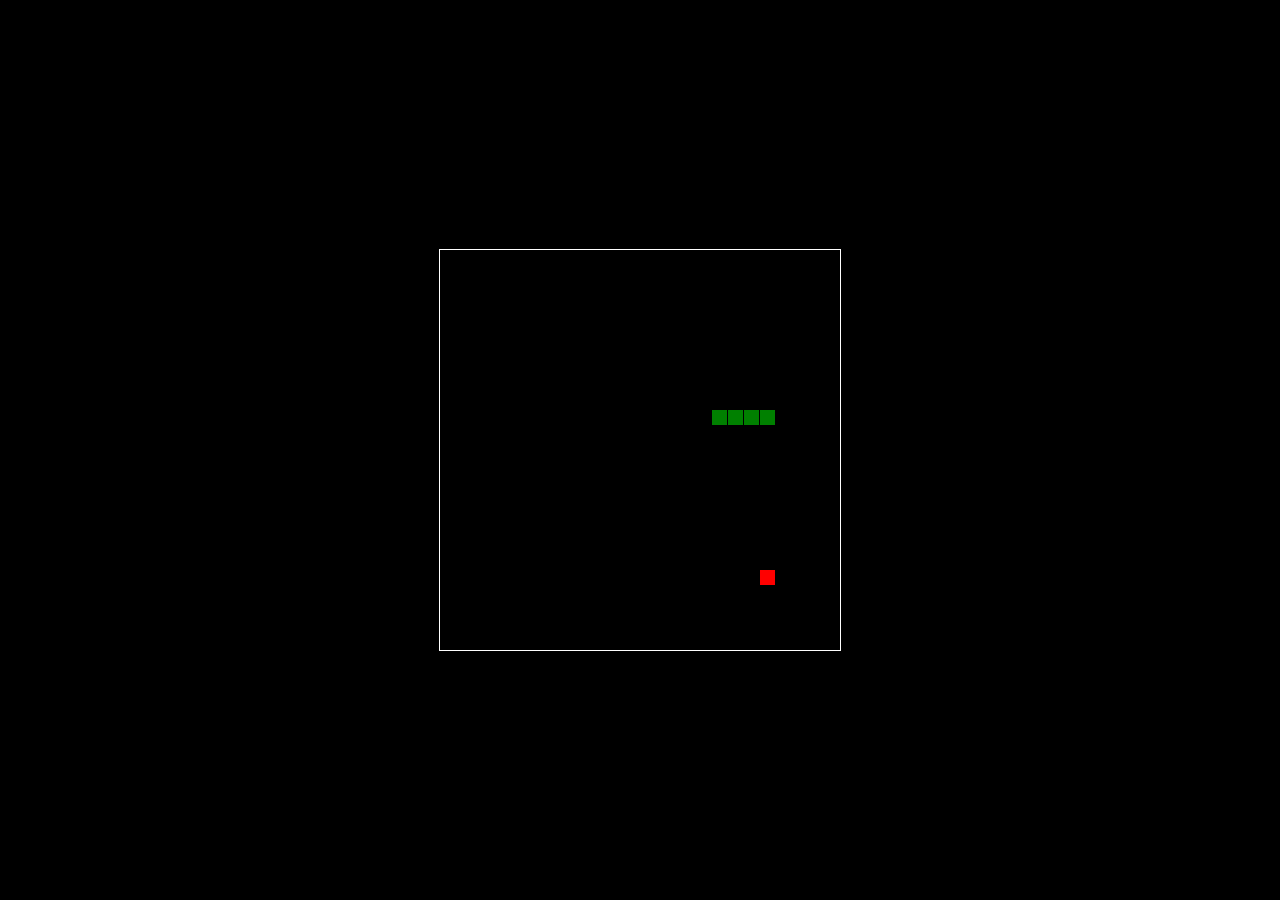
<file: Latihan2/Index.html>
<!DOCTYPE html>
<html>
<head>
  <title>Basic Snake HTML Game</title>
  <meta charset="UTF-8">
  <style>
  html, body {
    height: 100%;
    margin: 0;
  }

  body {
    background: black;
    display: flex;
    align-items: center;
    justify-content: center;
  }
  canvas {
    border: 1px solid white;
  }
  </style>
</head>
<body>
<canvas width="400" height="400" id="game"></canvas>
<script>
var canvas = document.getElementById('game');
var context = canvas.getContext('2d');

// the canvas width & height, snake x & y, and the apple x & y, all need to be a multiples of the grid size in order for collision detection to work
// (e.g. 16 * 25 = 400)
var grid = 16;
var count = 0;

var snake = {
  x: 160,
  y: 160,

  // snake velocity. moves one grid length every frame in either the x or y direction
  dx: grid,
  dy: 0,

  // keep track of all grids the snake body occupies
  cells: [],

  // length of the snake. grows when eating an apple
  maxCells: 4
};
var apple = {
  x: 320,
  y: 320
};

// get random whole numbers in a specific range
// @see https://stackoverflow.com/a/1527820/2124254
function getRandomInt(min, max) {
  return Math.floor(Math.random() * (max - min)) + min;
}

// game loop
function loop() {
  requestAnimationFrame(loop);

  // slow game loop to 15 fps instead of 60 (60/15 = 4)
  if (++count < 4) {
    return;
  }

  count = 0;
  context.clearRect(0,0,canvas.width,canvas.height);

  // move snake by it's velocity
  snake.x += snake.dx;
  snake.y += snake.dy;

  // wrap snake position horizontally on edge of screen
  if (snake.x < 0) {
    snake.x = canvas.width - grid;
  }
  else if (snake.x >= canvas.width) {
    snake.x = 0;
  }

  // wrap snake position vertically on edge of screen
  if (snake.y < 0) {
    snake.y = canvas.height - grid;
  }
  else if (snake.y >= canvas.height) {
    snake.y = 0;
  }

  // keep track of where snake has been. front of the array is always the head
  snake.cells.unshift({x: snake.x, y: snake.y});

  // remove cells as we move away from them
  if (snake.cells.length > snake.maxCells) {
    snake.cells.pop();
  }

  // draw apple
  context.fillStyle = 'red';
  context.fillRect(apple.x, apple.y, grid-1, grid-1);

  // draw snake one cell at a time
  context.fillStyle = 'green';
  snake.cells.forEach(function(cell, index) {

    // drawing 1 px smaller than the grid creates a grid effect in the snake body so you can see how long it is
    context.fillRect(cell.x, cell.y, grid-1, grid-1);

    // snake ate apple
    if (cell.x === apple.x && cell.y === apple.y) {
      snake.maxCells++;

      // canvas is 400x400 which is 25x25 grids
      apple.x = getRandomInt(0, 25) * grid;
      apple.y = getRandomInt(0, 25) * grid;
    }

    // check collision with all cells after this one (modified bubble sort)
    for (var i = index + 1; i < snake.cells.length; i++) {

      // snake occupies same space as a body part. reset game
      if (cell.x === snake.cells[i].x && cell.y === snake.cells[i].y) {
        snake.x = 160;
        snake.y = 160;
        snake.cells = [];
        snake.maxCells = 4;
        snake.dx = grid;
        snake.dy = 0;

        apple.x = getRandomInt(0, 25) * grid;
        apple.y = getRandomInt(0, 25) * grid;
      }
    }
  });
}

// listen to keyboard events to move the snake
document.addEventListener('keydown', function(e) {
  // prevent snake from backtracking on itself by checking that it's
  // not already moving on the same axis (pressing left while moving
  // left won't do anything, and pressing right while moving left
  // shouldn't let you collide with your own body)

  // left arrow key
  if (e.which === 37 && snake.dx === 0) {
    snake.dx = -grid;
    snake.dy = 0;
  }
  // up arrow key
  else if (e.which === 38 && snake.dy === 0) {
    snake.dy = -grid;
    snake.dx = 0;
  }
  // right arrow key
  else if (e.which === 39 && snake.dx === 0) {
    snake.dx = grid;
    snake.dy = 0;
  }
  // down arrow key
  else if (e.which === 40 && snake.dy === 0) {
    snake.dy = grid;
    snake.dx = 0;
  }
});

// start the game
requestAnimationFrame(loop);
</script>
</body>
</html>
</file>
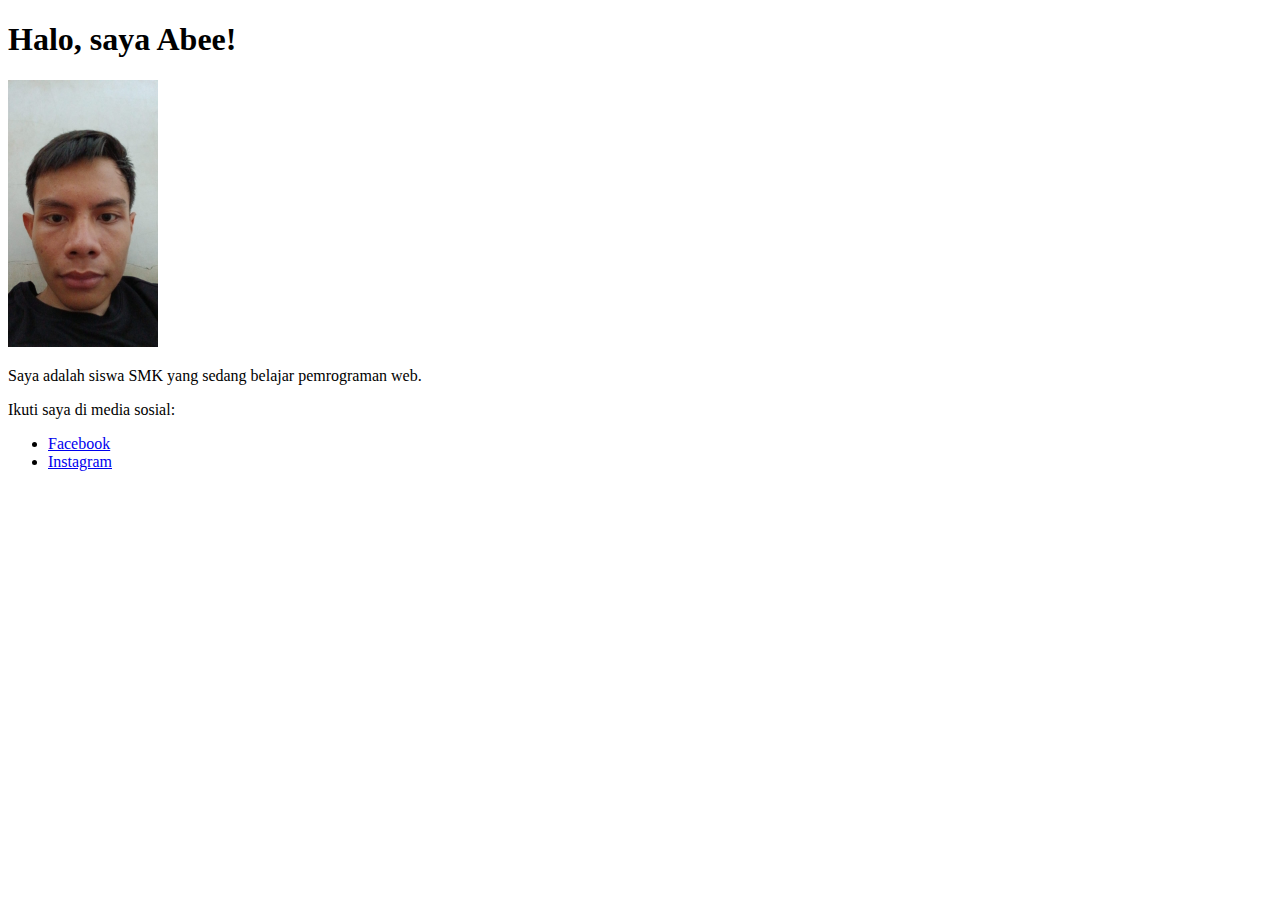
<file: Partikum1/Index.html>
<!DOCTYPE html>
<html lang="id">
<head>
    <meta charset="UTF-8">
    <meta name="viewport" content="width=device-width, initial-scale=1.0">
    <title>Profil Saya</title>
</head>
<body>
    <header>
        <h1>Halo, saya Abee!</h1>
    </header>

    <section>
        <img src="Foto_Abee.jpg" alt="Foto Profil" width="150">
        <p>Saya adalah siswa SMK yang sedang belajar pemrograman web.</p>
        <p>Ikuti saya di media sosial:</p>
        <ul>
            <li><a href="https://facebook.com" target="_blank">Facebook</a></li>
            <li><a href="https://instagram.com" target="_blank">Instagram</a></li>
        </ul>
    </section>
</body>
</html>
</file>
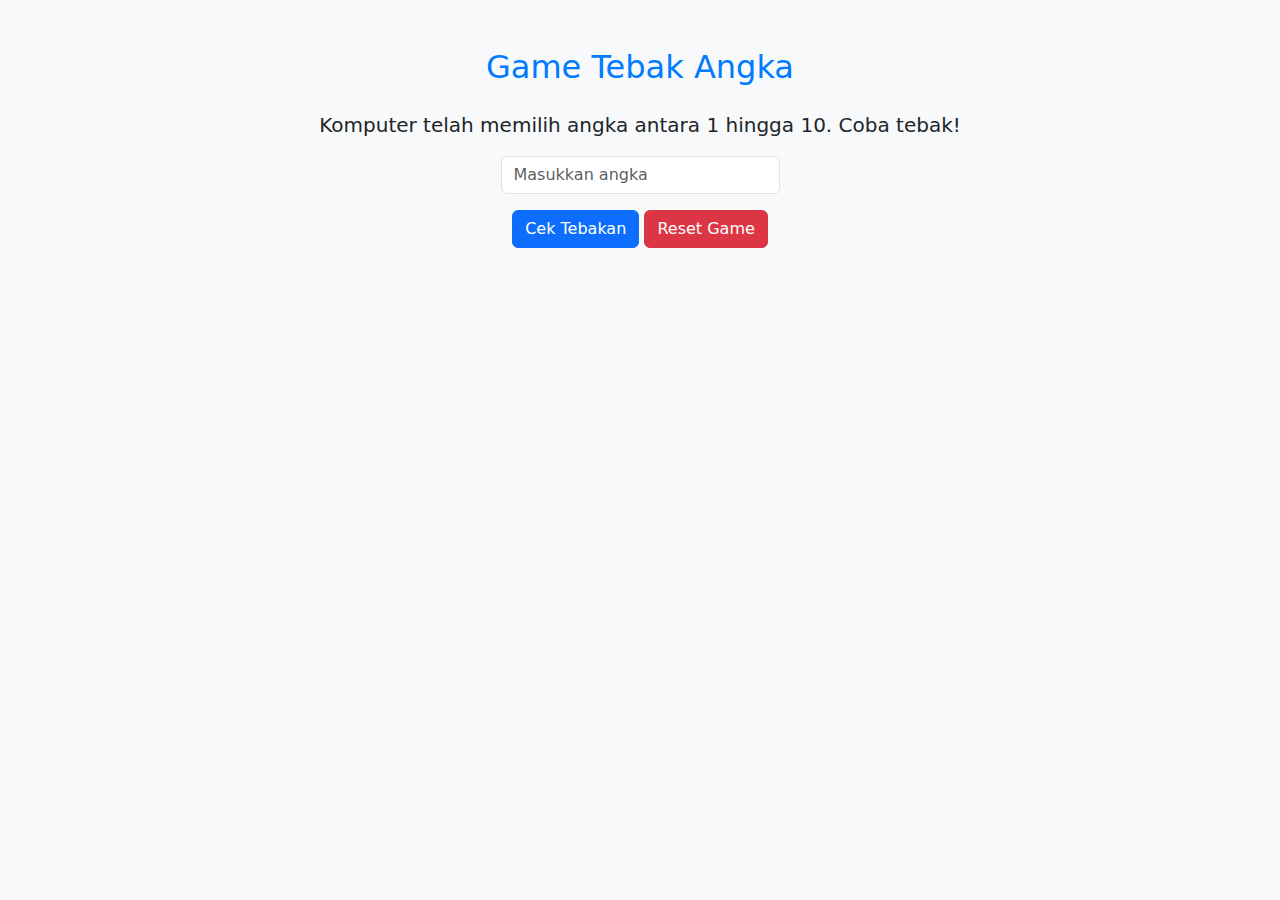
<file: Partikum10/Index.html>
<!DOCTYPE html>
<html lang="id">
<head>
    <meta charset="UTF-8">
    <meta name="viewport" content="width=device-width, initial-scale=1.0">
    <title>Game Tebak Angka</title>
    <link rel="stylesheet" href="https://cdn.jsdelivr.net/npm/bootstrap@5.3.0/dist/css/bootstrap.min.css">
    <link rel="stylesheet" href="style.css">
</head>
<body>
    <div class="container text-center mt-5">
        <h2 class="mb-4">Game Tebak Angka</h2>
        <p class="lead">Komputer telah memilih angka antara 1 hingga 10. Coba tebak!</p>
        
        <input type="number" id="guessInput" class="form-control w-25 mx-auto mb-3" placeholder="Masukkan angka" min="1" max="10">
        <button class="btn btn-primary" onclick="checkGuess()">Cek Tebakan</button>
        <button class="btn btn-danger" onclick="resetGame()">Reset Game</button>

        <p id="message" class="mt-3"></p>
    </div>

    <script src="script.js"></script>
</body>
</html>
</file>
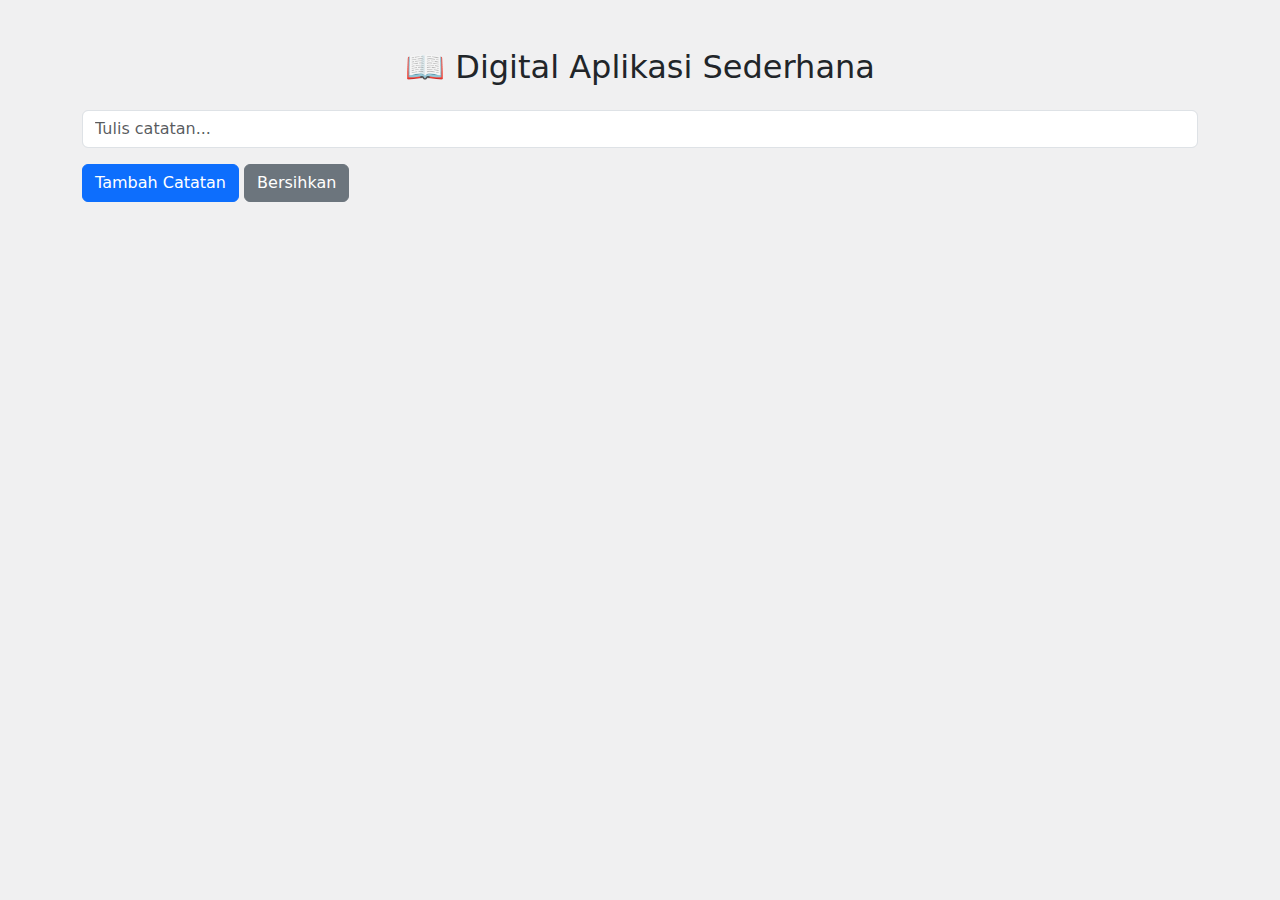
<file: Partikum11/Index.html>
<!DOCTYPE html>
 <html lang="id">
 <head>
   <meta charset="UTF-8">
   <meta name="viewport" content="width=device-width, initial-scale=1.0">
   <title>Catatan Sederhana</title>
   <link href="https://cdn.jsdelivr.net/npm/bootstrap@5.3.0/dist/css/bootstrap.min.css" rel="stylesheet">
   <link rel="stylesheet" href="style.css">
 </head>
 <body>
   <div class="container mt-5">
     <h2 class="text-center mb-4">📖 Digital Aplikasi Sederhana</h2>
 
     <div class="mb-3">
       <input type="text" id="noteInput" class="form-control" placeholder="Tulis catatan...">
     </div>
     <div class="mb-3">
       <button class="btn btn-primary" onclick="addNote()">Tambah Catatan</button>
       <button class="btn btn-secondary" onclick="clearForm()">Bersihkan</button>
     </div>
 
     <ul id="noteList" class="list-group"></ul>
   </div>
 
   <script src="script.js"></script>
 </body>
 </html>
</file>
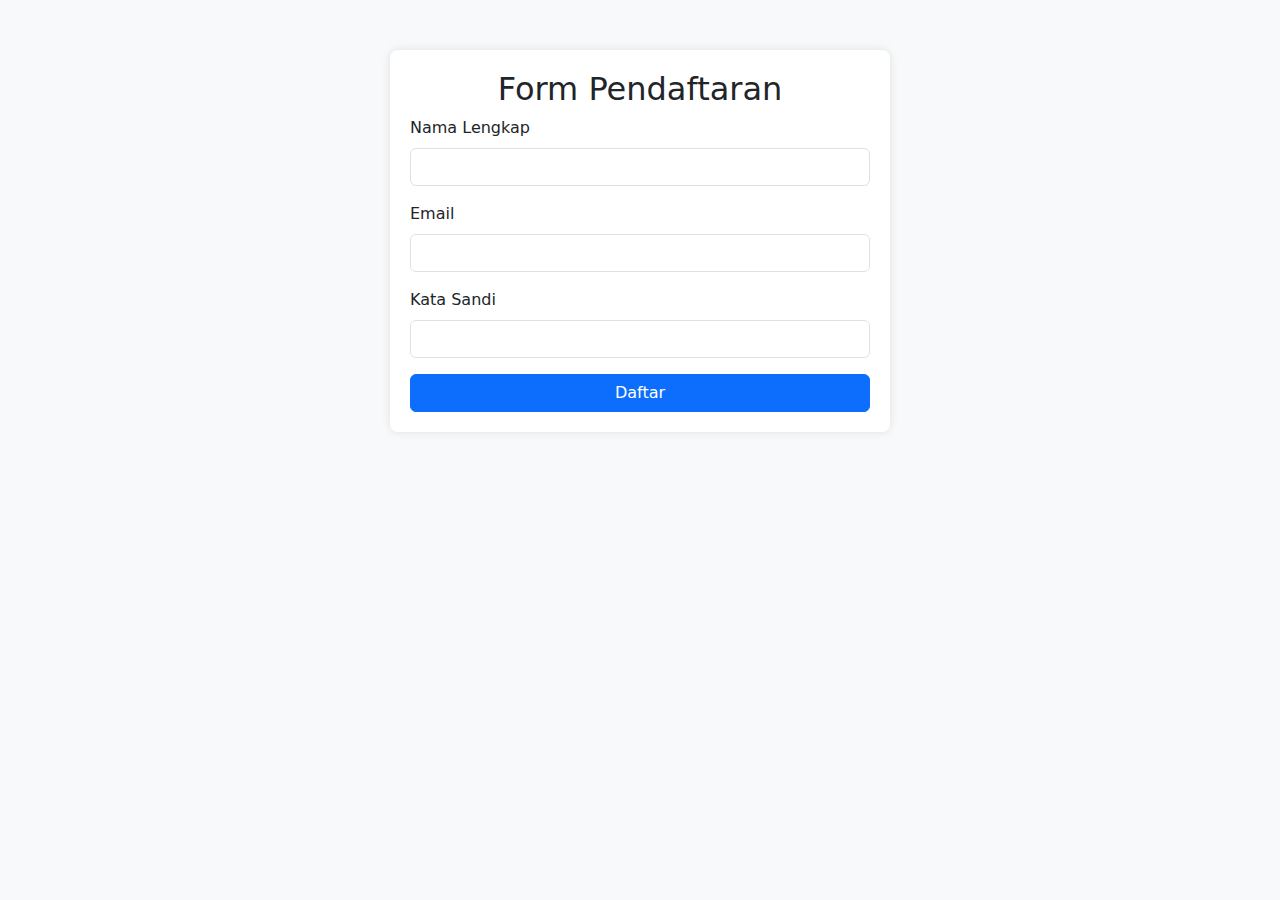
<file: Partikum3/index.html>
<!DOCTYPE html>
<html lang="id">
<head>
    <meta charset="UTF-8">
    <meta name="viewport" content="width=device-width, initial-scale=1.0">
    <title>Form Pendaftaran</title>
    <!-- Bootstrap CSS -->
    <link href="https://cdn.jsdelivr.net/npm/bootstrap@5.3.0/dist/css/bootstrap.min.css" rel="stylesheet">
    <!-- CSS Kustom -->
    <style>
        body {
            background-color: #f8f9fa;
        }
        .container {
            max-width: 500px;
            margin-top: 50px;
            background: white;
            padding: 20px;
            border-radius: 8px;
            box-shadow: 0 0 10px rgba(0, 0, 0, 0.1);
        }
    </style>
</head>
<body>

    <div class="container">
        <h2 class="text-center">Form Pendaftaran</h2>
        <form id="registrationForm">
            <div class="mb-3">
                <label for="name" class="form-label">Nama Lengkap</label>
                <input type="text" class="form-control" id="name" required>
                <small class="text-danger" id="nameError"></small>
            </div>
            <div class="mb-3">
                <label for="email" class="form-label">Email</label>
                <input type="email" class="form-control" id="email" required>
                <small class="text-danger" id="emailError"></small>
            </div>
            <div class="mb-3">
                <label for="password" class="form-label">Kata Sandi</label>
                <input type="password" class="form-control" id="password" required>
                <small class="text-danger" id="passwordError"></small>
            </div>
            <button type="submit" class="btn btn-primary w-100">Daftar</button>
        </form>
    </div>

    <!-- Bootstrap JS -->
    <script src="https://cdn.jsdelivr.net/npm/bootstrap@5.3.0/dist/js/bootstrap.bundle.min.js"></script>
    <!-- JavaScript -->
    <script>
        document.getElementById("registrationForm").addEventListener("submit", function(event) {
            event.preventDefault(); // Mencegah form dikirim langsung
            let isValid = true;

            // Validasi Nama
            let name = document.getElementById("name").value;
            if (name.length < 3) {
                document.getElementById("nameError").innerText = "Nama harus minimal 3 karakter.";
                isValid = false;
            } else {
                document.getElementById("nameError").innerText = "";
            }

            // Validasi Email
            let email = document.getElementById("email").value;
            let emailPattern = /^[a-zA-Z0-9._%+-]+@[a-zA-Z0-9.-]+\.[a-zA-Z]{2,}$/;
            if (!emailPattern.test(email)) {
                document.getElementById("emailError").innerText = "Email tidak valid.";
                isValid = false;
            } else {
                document.getElementById("emailError").innerText = "";
            }

            // Validasi Password
            let password = document.getElementById("password").value;
            if (password.length < 6) {
                document.getElementById("passwordError").innerText = "Kata sandi minimal 6 karakter.";
                isValid = false;
            } else {
                document.getElementById("passwordError").innerText = "";
            }

            // Jika semua validasi berhasil
            if (isValid) {
                alert("Pendaftaran berhasil!");
            }
        });
    </script>

</body>
</html>
</file>
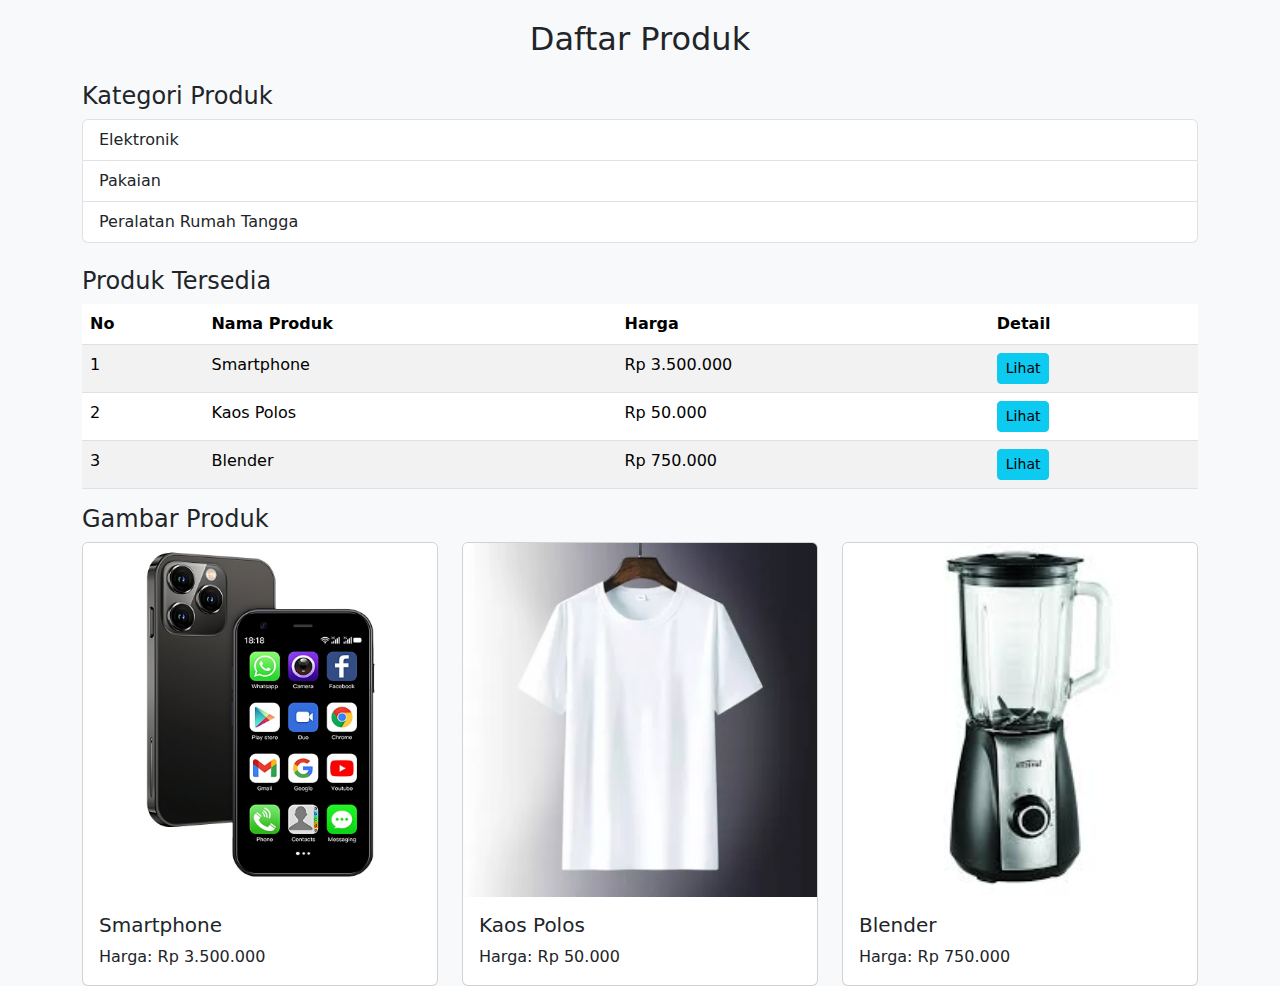
<file: Partikum4/Index.html>
<!DOCTYPE html>
<html lang="id">
<head>
    <meta charset="UTF-8">
    <meta name="viewport" content="width=device-width, initial-scale=1.0">
    <title>Daftar Produk</title>
    <!-- Bootstrap CSS -->
    <link href="https://cdn.jsdelivr.net/npm/bootstrap@5.3.0/dist/css/bootstrap.min.css" rel="stylesheet">
    <!-- CSS Kustom -->
    <style>
        body {
            background-color: #f8f9fa;
        }
        .container {
            margin-top: 20px;
        }
        .product-img {
            max-width: 100%;
            height: auto;
        }
    </style>
</head>
<body>

    <div class="container">
        <h2 class="text-center mb-4">Daftar Produk</h2>

        <!-- List Kategori Produk -->
        <h4>Kategori Produk</h4>
        <ul class="list-group mb-4">
            <li class="list-group-item">Elektronik</li>
            <li class="list-group-item">Pakaian</li>
            <li class="list-group-item">Peralatan Rumah Tangga</li>
        </ul>

        <!-- Tabel Daftar Produk -->
        <h4>Produk Tersedia</h4>
        <table class="table table-striped">
            <thead>
                <tr>
                    <th>No</th>
                    <th>Nama Produk</th>
                    <th>Harga</th>
                    <th>Detail</th>
                </tr>
            </thead>
            <tbody>
                <tr>
                    <td>1</td>
                    <td>Smartphone</td>
                    <td>Rp 3.500.000</td>
                    <td><button class="btn btn-info btn-sm detail-btn" data-product="Smartphone - Rp 3.500.000">Lihat</button></td>
                </tr>
                <tr>
                    <td>2</td>
                    <td>Kaos Polos</td>
                    <td>Rp 50.000</td>
                    <td><button class="btn btn-info btn-sm detail-btn" data-product="Kaos Polos - Rp 50.000">Lihat</button></td>
                </tr>
                <tr>
                    <td>3</td>
                    <td>Blender</td>
                    <td>Rp 750.000</td>
                    <td><button class="btn btn-info btn-sm detail-btn" data-product="Blender - Rp 750.000">Lihat</button></td>
                </tr>
            </tbody>
        </table>

        <!-- Gambar Produk -->
        <h4>Gambar Produk</h4>
        <div class="row">
            <div class="col-md-4">
                <div class="card">
                    <img src="foto smartphone.jpg" class="card-img-top product-img" alt="Smartphone">
                    <div class="card-body">
                        <h5 class="card-title">Smartphone</h5>
                        <p class="card-text">Harga: Rp 3.500.000</p>
                    </div>
                </div>
            </div>
            <div class="col-md-4">
                <div class="card">
                    <img src="kaos polos.jpg_.webp" class="card-img-top product-img" alt="Kaos Polos">
                    <div class="card-body">
                        <h5 class="card-title">Kaos Polos</h5>
                        <p class="card-text">Harga: Rp 50.000</p>
                    </div>
                </div>
            </div>
            <div class="col-md-4">
                <div class="card">
                    <img src="blender image.jpg" class="card-img-top product-img" alt="Blender">
                    <div class="card-body">
                        <h5 class="card-title">Blender</h5>
                        <p class="card-text">Harga: Rp 750.000</p>
                    </div>
                </div>
            </div>
        </div>
    </div>

    <!-- Bootstrap JS -->
    <script src="https://cdn.jsdelivr.net/npm/bootstrap@5.3.0/dist/js/bootstrap.bundle.min.js"></script>
    <!-- JavaScript untuk tombol detail -->
    <script>
        document.querySelectorAll(".detail-btn").forEach(button => {
            button.addEventListener("click", function() {
                alert("Detail Produk: " + this.getAttribute("data-product"));
            });
        });
    </script>

</body>
</html>
</file>
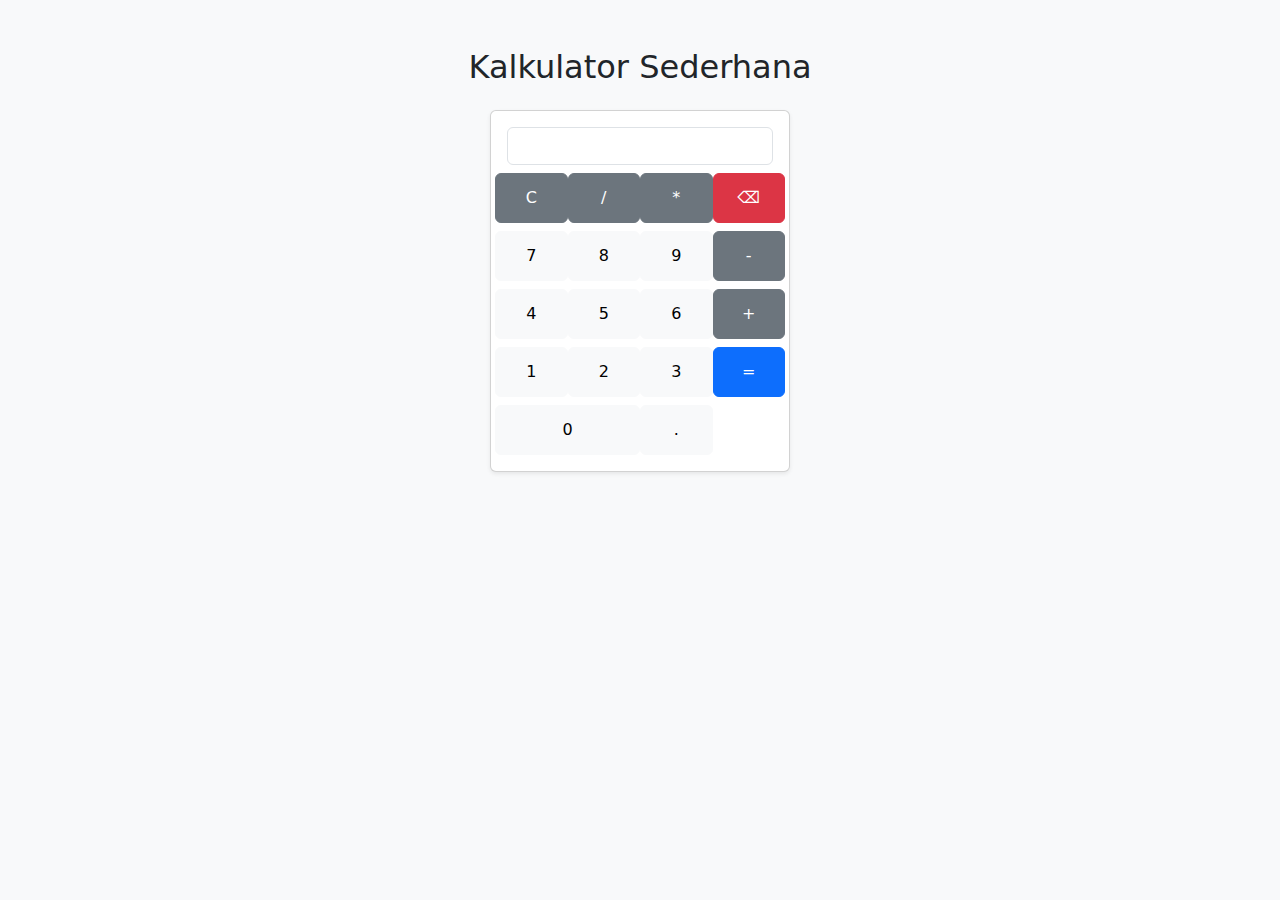
<file: Partikum5/index.html>
<!DOCTYPE html>
<html lang="id">
<head>
    <meta charset="UTF-8">
    <meta name="viewport" content="width=device-width, initial-scale=1.0">
    <title>Epic Kalkulator</title>
    <link rel="stylesheet" href="https://cdn.jsdelivr.net/npm/bootstrap@5.3.0/dist/css/bootstrap.min.css">
    <link rel="stylesheet" href="style.css">
</head>
<body>
    <div class="container text-center mt-5">
        <h2 class="mb-4">Kalkulator Sederhana</h2>
        <div class="card p-3 shadow-sm">
            <input type="text" id="display" class="form-control mb-2 text-end" readonly>
            <div class="row">
                <button class="btn btn-secondary col-3" onclick="clearDisplay()">C</button>
                <button class="btn btn-secondary col-3" onclick="appendCharacter('/')">/</button>
                <button class="btn btn-secondary col-3" onclick="appendCharacter('*')">*</button>
                <button class="btn btn-danger col-3" onclick="deleteCharacter()">⌫</button>
            </div>
            <div class="row mt-2">
                <button class="btn btn-light col-3" onclick="appendCharacter('7')">7</button>
                <button class="btn btn-light col-3" onclick="appendCharacter('8')">8</button>
                <button class="btn btn-light col-3" onclick="appendCharacter('9')">9</button>
                <button class="btn btn-secondary col-3" onclick="appendCharacter('-')">-</button>
            </div>
            <div class="row mt-2">
                <button class="btn btn-light col-3" onclick="appendCharacter('4')">4</button>
                <button class="btn btn-light col-3" onclick="appendCharacter('5')">5</button>
                <button class="btn btn-light col-3" onclick="appendCharacter('6')">6</button>
                <button class="btn btn-secondary col-3" onclick="appendCharacter('+')">+</button>
            </div>
            <div class="row mt-2">
                <button class="btn btn-light col-3" onclick="appendCharacter('1')">1</button>
                <button class="btn btn-light col-3" onclick="appendCharacter('2')">2</button>
                <button class="btn btn-light col-3" onclick="appendCharacter('3')">3</button>
                <button class="btn btn-primary col-3" onclick="calculateResult()">=</button>
            </div>
            <div class="row mt-2">
                <button class="btn btn-light col-6" onclick="appendCharacter('0')">0</button>
                <button class="btn btn-light col-3" onclick="appendCharacter('.')">.</button>
            </div>
        </div>
    </div>

    <script src="script.js"></script>
</body>
</html>
</file>
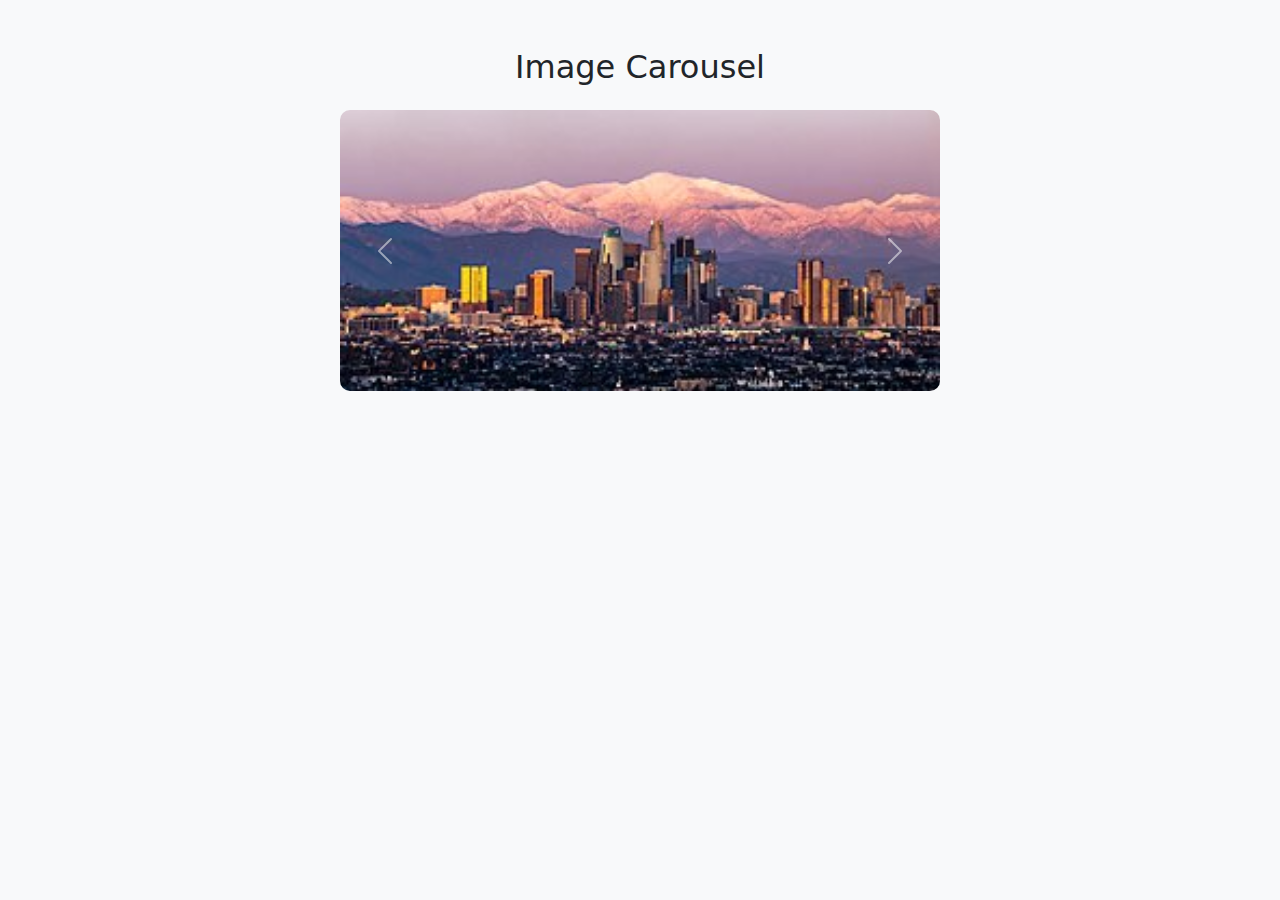
<file: Partikum6/Index.html>
<!DOCTYPE html>
<html lang="id">
<head>
    <meta charset="UTF-8">
    <meta name="viewport" content="width=device-width, initial-scale=1.0">
    <title>Image City</title>
    <link rel="stylesheet" href="https://cdn.jsdelivr.net/npm/bootstrap@5.3.0/dist/css/bootstrap.min.css">
    <link rel="stylesheet" href="style.css">
</head>
<body>
    <div class="container mt-5">
        <h2 class="text-center mb-4">Image Carousel</h2>
        
        <!-- Carousel -->
        <div id="imageCarousel" class="carousel slide" data-bs-ride="carousel">
            <div class="carousel-inner">
                <div class="carousel-item active">
                    <img src="Los Angeles.jpg" class="d-block w-100" alt="Gambar 1">
                </div>
                <div class="carousel-item">
                    <img src="Paris.jpg" class="d-block w-100" alt="Gambar 2">
                </div>
                <div class="carousel-item">
                    <img src="tokyo.jpg" class="d-block w-100" alt="Gambar 3">
                </div>
            </div>
            
            <!-- Tombol Navigasi -->
            <button class="carousel-control-prev" type="button" data-bs-target="#imageCarousel" data-bs-slide="prev">
                <span class="carousel-control-prev-icon" aria-hidden="true"></span>
                <span class="visually-hidden">Previous</span>
            </button>
            <button class="carousel-control-next" type="button" data-bs-target="#imageCarousel" data-bs-slide="next">
                <span class="carousel-control-next-icon" aria-hidden="true"></span>
                <span class="visually-hidden">Next</span>
            </button>
        </div>
    </div>

    <script src="https://cdn.jsdelivr.net/npm/bootstrap@5.3.0/dist/js/bootstrap.bundle.min.js"></script>
    <script src="script.js"></script>
</body>
</html>
</file>
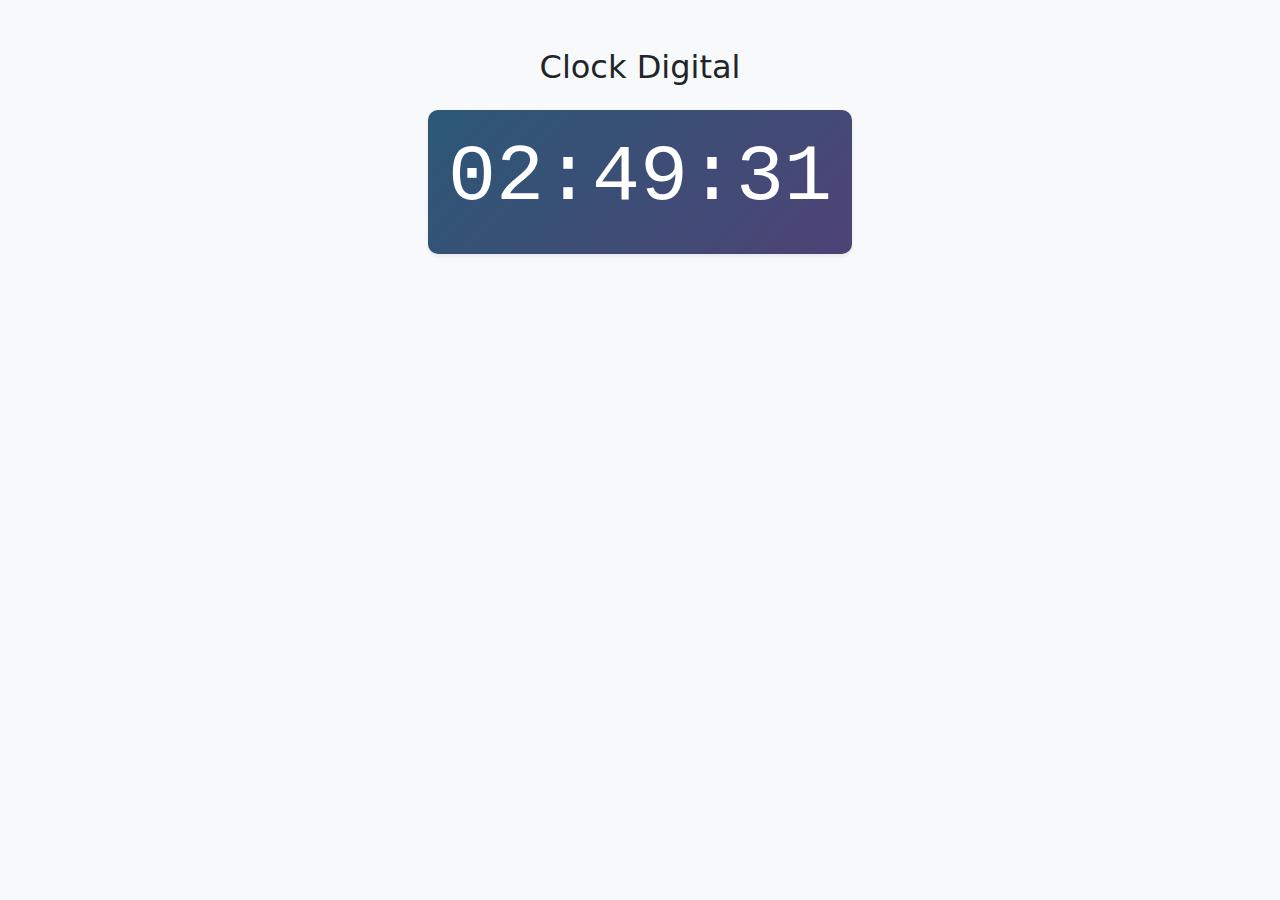
<file: Partikum7/Index.html>
<!DOCTYPE html>
<html lang="id">
<head>
    <meta charset="UTF-8">
    <meta name="viewport" content="width=device-width, initial-scale=1.0">
    <title>Clock Digital</title>
    <link rel="stylesheet" href="https://cdn.jsdelivr.net/npm/bootstrap@5.3.0/dist/css/bootstrap.min.css">
    <link rel="stylesheet" href="style.css">
</head>
<body>
    <div class="container text-center mt-5">
        <h2 class="mb-4">Clock Digital</h2>
        <div class="clock-container shadow-sm">
            <h1 id="clock" class="display-1"></h1>
        </div>
    </div>

    <script src="script.js"></script>
</body>
</html>
</file>
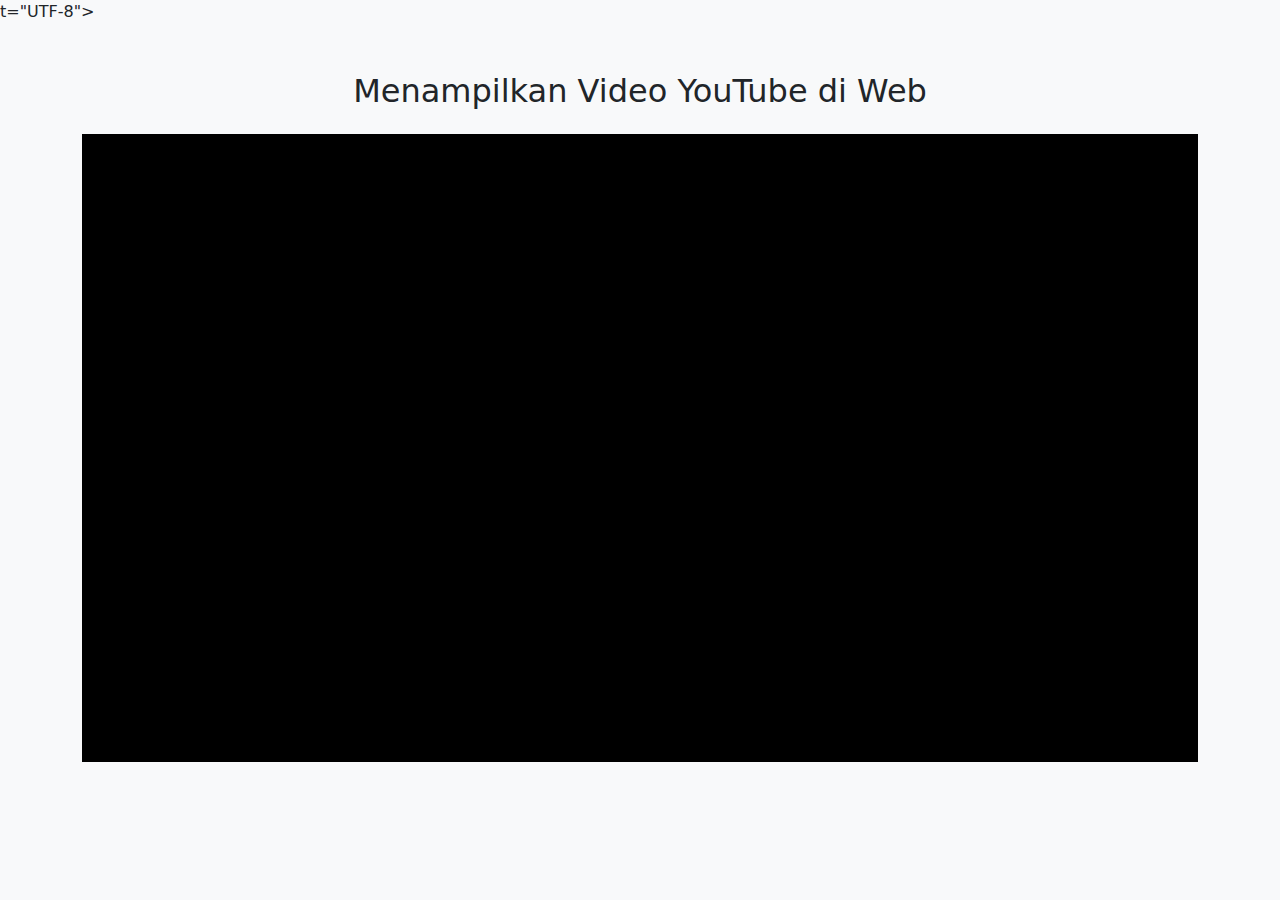
<file: Tugas Partikum8/index.html>
t="UTF-8">
    <meta name="viewport" content="width=device-width, initial-scale=1.0">
    <title>Embed YouTube Video</title>
    <link rel="stylesheet" href="https://cdn.jsdelivr.net/npm/bootstrap@5.3.0/dist/css/bootstrap.min.css">
    <link rel="stylesheet" href="style.css">
</head>
<body>
    <div class="container text-center mt-5">
        <h2 class="mb-4">Menampilkan Video YouTube di Web</h2>
        
        <div class="video-container">
            <iframe id="youtubeVideo" width="560" height="315" 
                src="https://www.youtube.com/embed/dQw4w9WgXcQ" 
                title="YouTube Video" frameborder="0" 
                allow="accelerometer; autoplay; clipboard-write; encrypted-media; gyroscope; picture-in-picture" 
                allowfullscreen>
            </iframe>
        </div>
    </div>
 
    <script src="script.js"></script>
</body>
</html>
</file>
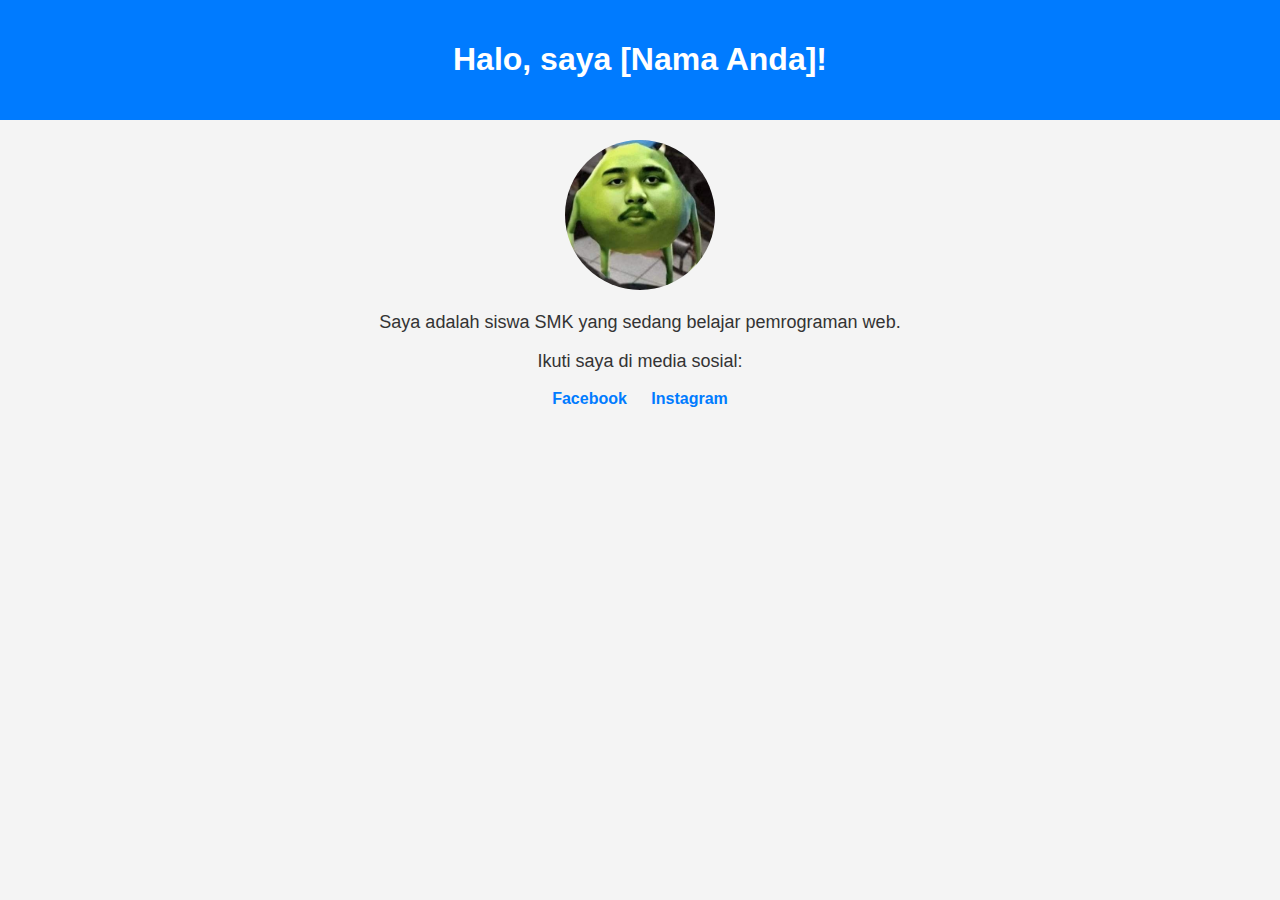
<file: Partikum2/partikum2.html>
<!DOCTYPE html>
<html lang="id">
<head>
    <meta charset="UTF-8">
    <meta name="viewport" content="width=device-width, initial-scale=1.0">
    <title>Profil Saya</title>
    <link rel="stylesheet" href="style.css">
</head>
<body>
    <header>
        <h1>Halo, saya [Nama Anda]!</h1>
    </header>

    <section class="profile">
        <img src="foto abee.jpeg" alt="Foto Profil">
        <p>Saya adalah siswa SMK yang sedang belajar pemrograman web.</p>
        <p>Ikuti saya di media sosial:</p>
        <ul>
            <li><a href="https://facebook.com" target="_blank">Facebook</a></li>
            <li><a href="https://instagram.com" target="_blank">Instagram</a></li>
        </ul>
    </section>
</body>
</html>
</file>
<file: Partikum10/style.css>
body {
    background-color: #f8f9fa;
}
h2 {
    color: #007bff;
}
#message {
    font-size: 1.2rem;
    font-weight: bold;
}
</file>
<file: Partikum11/style.css>
body {
    background-color: #f0f0f1;
  }
  li span {
    margin-right: 10px;
  }
</file>
<file: Partikum5/style.css>
body {
    background-color: #f8f9fa;
}
.card {
    max-width: 300px;
    margin: auto;
}
button {
    height: 50px;
    font-size: 18px;
}
</file>
<file: Partikum6/style.css>
body {
    background-color: #f8f9fa;
}
.carousel {
    max-width: 600px;
    margin: auto;
    border-radius: 10px;
    overflow: hidden;
}
</file>
<file: Partikum7/style.css>
body {
    background-color: #f8f9fa;
}
.clock-container {
    background: linear-gradient(135deg, #2b5876, #4e4376);
    color: white;
    padding: 20px;
    border-radius: 10px;
    display: inline-block;
    min-width: 300px;
}
h1 {
    font-family: 'Courier New', monospace;
    font-size: 3rem;
}
</file>
<file: Tugas Partikum8/style.css>
body {
    background-color: #f8f9fa;
}
.video-container {
    position: relative;
    padding-bottom: 56.25%; /* Rasio aspek 16:9 */
    height: 0;
    overflow: hidden;
    max-width: 100%;
    background: #000;
    margin: auto;
}
.video-container iframe {
    position: absolute;
    top: 0;
    left: 0;
    width: 100%;
    height: 100%;
    border-radius: 10px;
}
</file>
<file: Partikum2/style.css>
/* Mengatur tampilan halaman */
body {
    font-family: Arial, sans-serif;
    text-align: center;
    background-color: #f4f4f4;
    margin: 0;
    padding: 0;
}

/* Mengatur tampilan header */
header {
    background-color: #007BFF;
    color: white;
    padding: 20px;
}

/* Mengatur tampilan gambar profil */
.profile img {
    width: 150px;
    border-radius: 50%;
    margin-top: 20px;
}

/* Mengatur tampilan teks dalam profil */
.profile p {
    font-size: 18px;
    color: #333;
}

/* Mengatur tampilan daftar sosial media */
.profile ul {
    list-style: none;
    padding: 0;
}

.profile ul li {
    display: inline;
    margin: 10px;
}

.profile ul li a {
    text-decoration: none;
    color: #007BFF;
    font-weight: bold;
}

.profile ul li a:hover {
    color: #0056b3;
}
.profile img:hover {
    transform: scale(1.1);
    transition: 0.3s;
}
</file>
